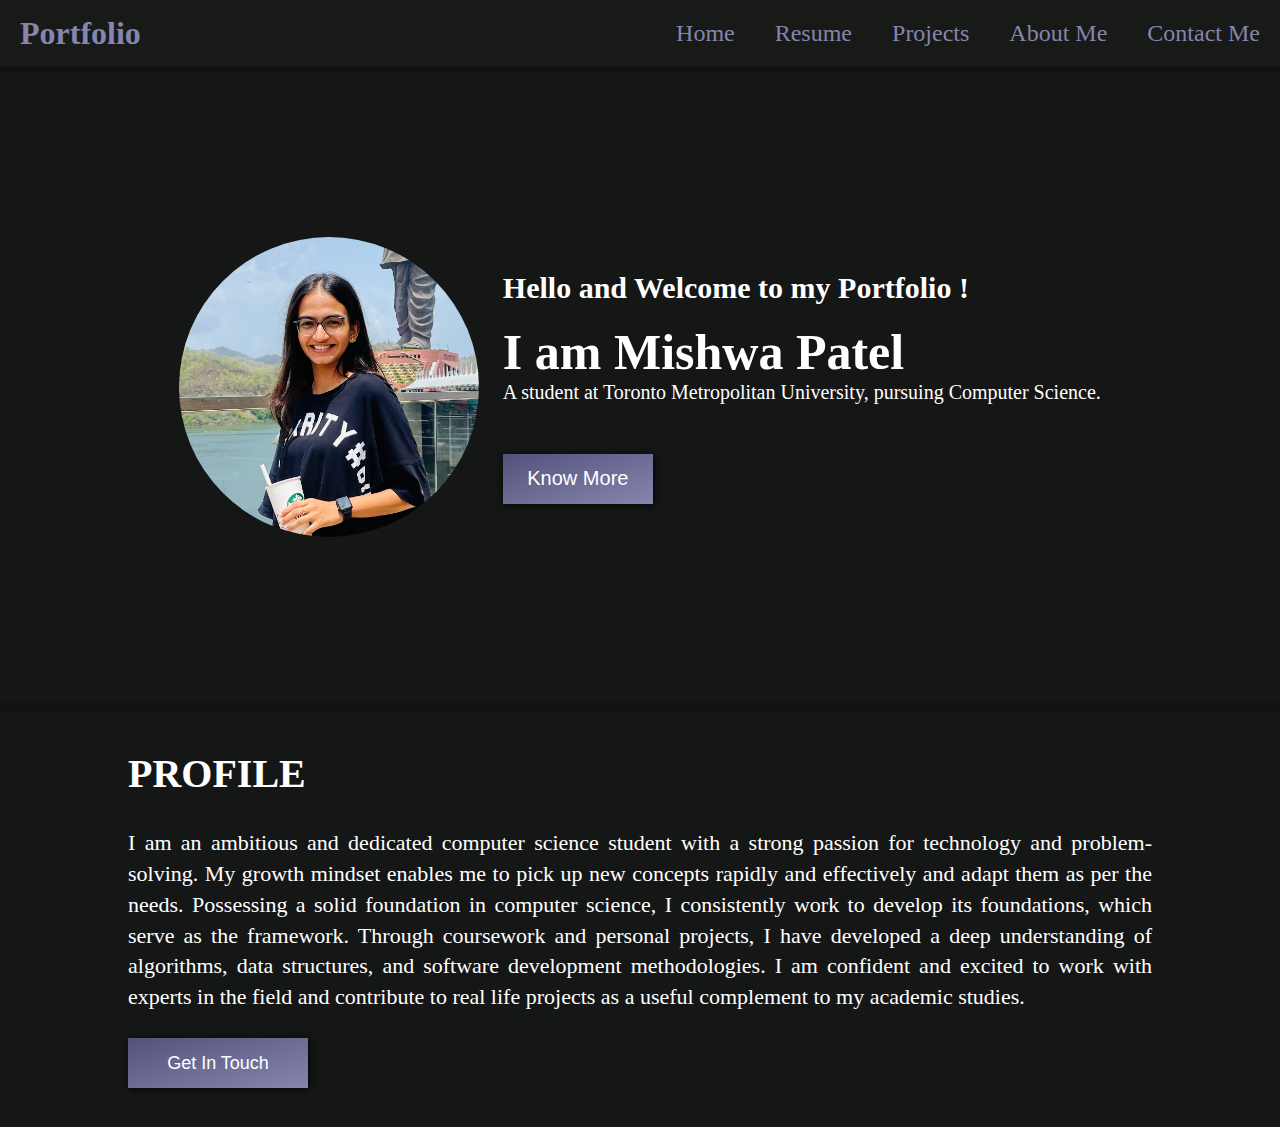
<file: index.html>
<!DOCTYPE html>
<html lang="en">
<head>
    <meta charset="UTF-8">
    <meta http-equiv="X-UA-Compatible" content="IE=edge">
    <meta name="viewport" content="width=device-width, initial-scale=1.0">
    <link rel="stylesheet" href="style.css">
    <title>Mishwa Patel</title>
</head>
<body>
    <div class="nav">
        <div class="title1" style="color:#8585ad;">
            <h1>Portfolio</h1>
        </div>
        <div class="links">
            <ul>
                <a href="index.html"><li style="color:#8585ad ; font-size: x-large;">Home</li></a>
                <a href="resume.html"><li style="color:#8585ad ; font-size: x-large;">Resume</li></a>
                <a href="projects.html"><li style="color:#8585ad ; font-size: x-large;">Projects</li></a>
                <a href="about.html"><li style="color:#8585ad ; font-size: x-large;">About Me</li></a>
                <a href="contact.html"><li style="color:#8585ad ; font-size: x-large;">Contact Me</li></a>
            </ul>
        </div>
    </div>
    <div class="container">
        <div class="prof">
            <img src="mish7.png" alt="">
        </div>
        <div class="detail">
            <h2>Hello and Welcome to my Portfolio !</h2>
            <br>
            <h1>I am Mishwa Patel</h1>
            <p>A student at Toronto Metropolitan University, pursuing Computer Science.</p>
            <div class="btn1">
                <a href="#profiledet"><button>Know More</button></a>
            </div>
        </div>
    </div>
    <div class="profile" id="profiledet">
        <h1>PROFILE</h1>
        <p>I am an ambitious and dedicated computer science student with a strong passion for technology and problem-solving.  My growth mindset enables me to pick up new concepts rapidly and effectively and adapt them as per the needs. Possessing a solid foundation in computer science, I consistently work to develop its foundations, which serve as the framework. Through coursework and personal projects, I have developed a deep understanding of algorithms, data structures, and software development methodologies. I am confident and excited to work with experts in the field and contribute to real life projects as a useful complement to my academic studies.</p>
        <a href="contact.html"><button>Get In Touch</button></a>
    </div>
</body>
</html>
</file>
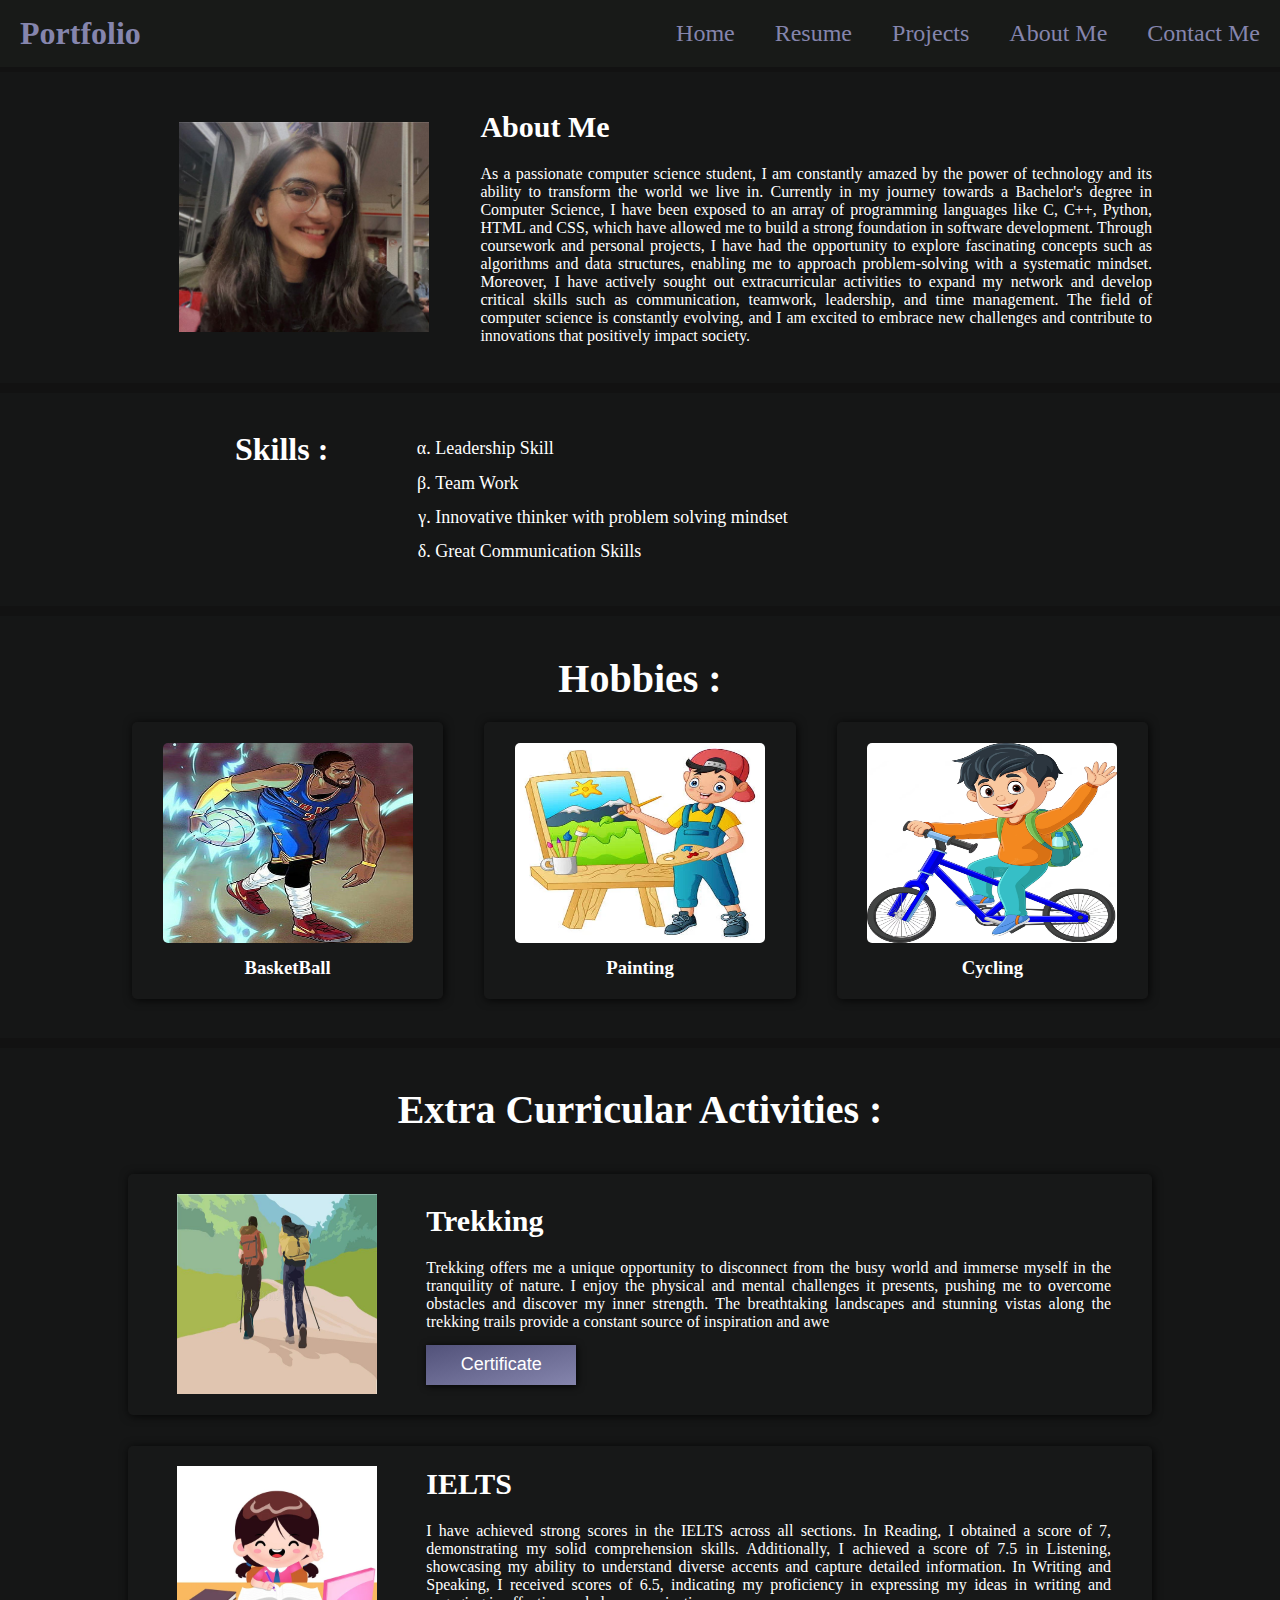
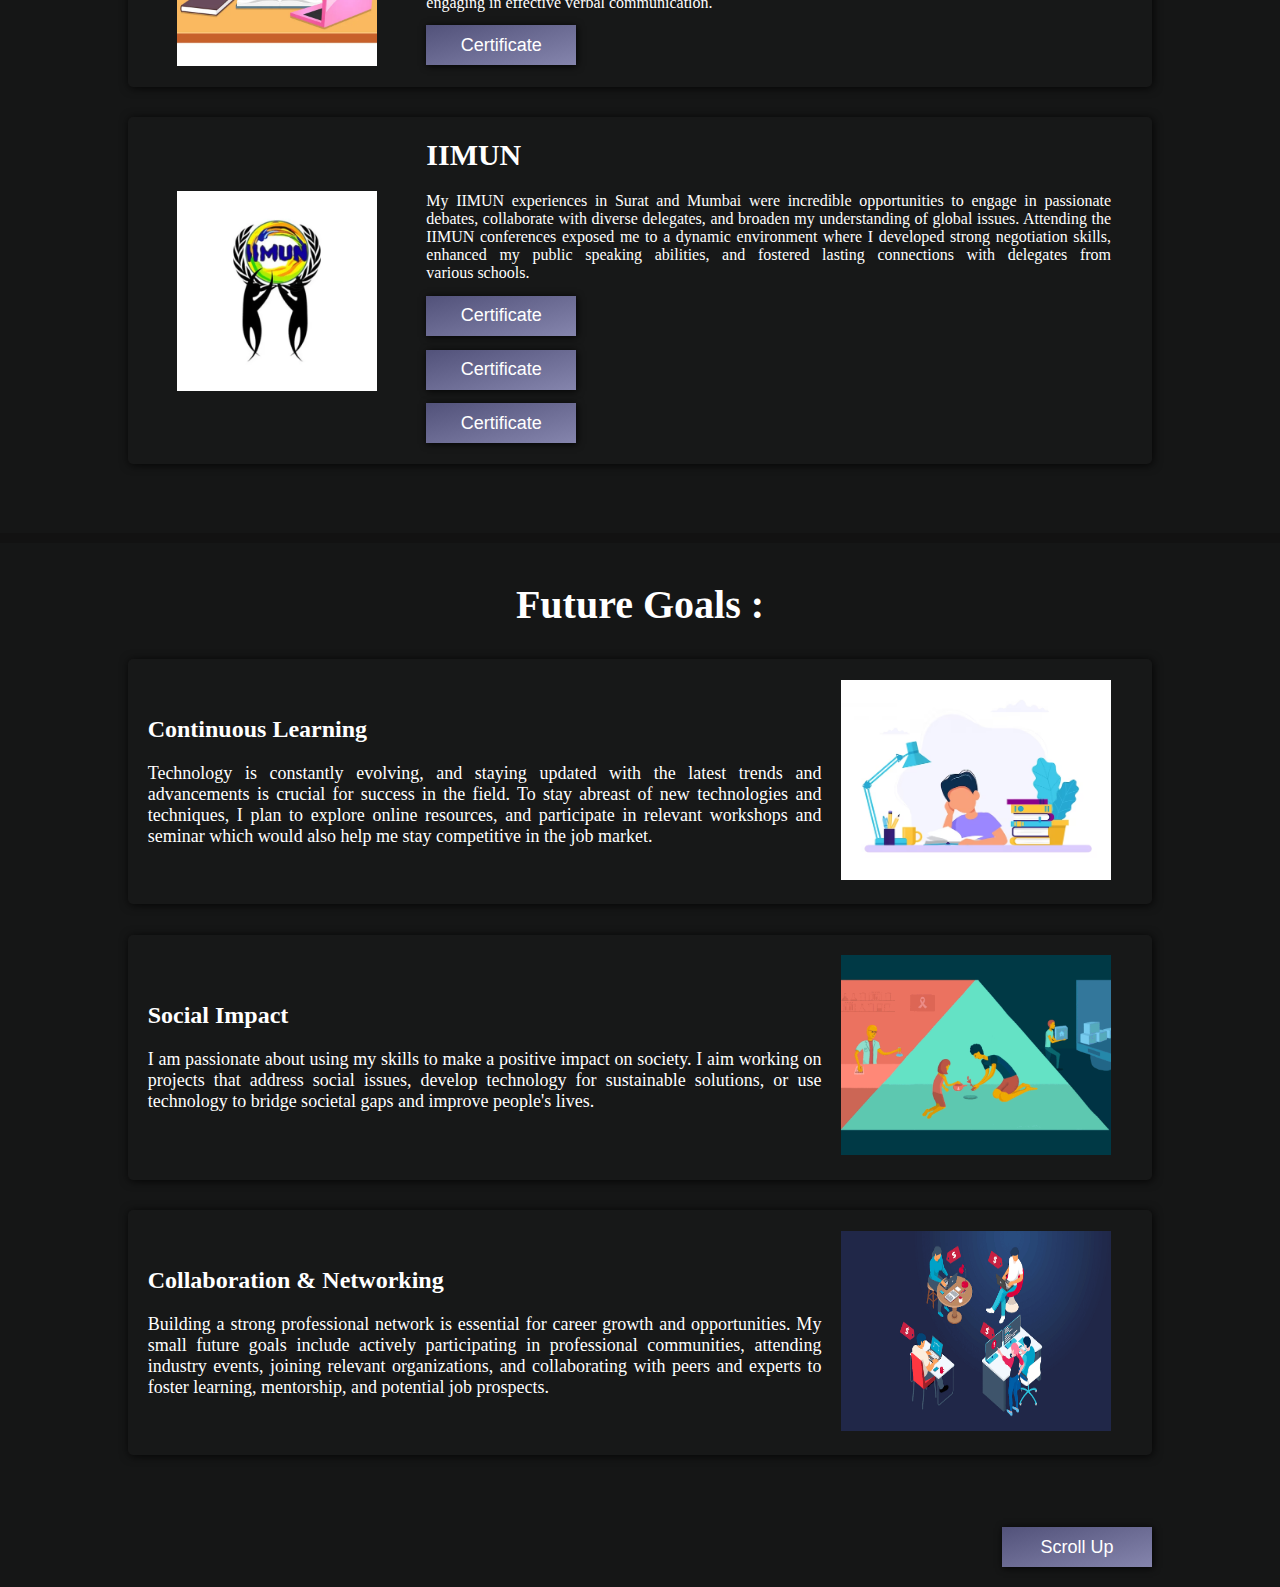
<file: about.html>
<!DOCTYPE html>
<html lang="en">
<head>
    <meta charset="UTF-8">
    <meta http-equiv="X-UA-Compatible" content="IE=edge">
    <meta name="viewport" content="width=device-width, initial-scale=1.0">
    <link rel="stylesheet" href="style.css">
    <title>Mishwa Patel | About Me</title>
</head>
<body>
    <div class="nav" id="about">
        <div class="title1" style="color:#8585ad;">
            <h1>Portfolio</h1>
        </div>
        <div class="links">
            <ul>
                <a href="index.html"><li style="color:#8585ad ; font-size: x-large;">Home</li></a>
                <a href="resume.html"><li style="color:#8585ad ; font-size: x-large;">Resume</li></a>
                <a href="projects.html"><li style="color:#8585ad ; font-size: x-large;">Projects</li></a>
                <a href="about.html"><li style="color:#8585ad ; font-size: x-large;">About Me</li></a>
                <a href="contact.html"><li style="color:#8585ad ; font-size: x-large;">Contact Me</li></a>
            </ul>
        </div>
    </div>
    <div class="cont1" >
        <div class="img3">
            <img src="mish2.jpg" alt="" width="250px" height="210px">
        </div>
        <div class="prof2">
            <h2>About Me</h2>
            <p>As a passionate computer science student, I am constantly amazed by the power of technology and its ability to transform the world we live in. Currently in my journey towards a Bachelor's degree in Computer Science, I have been exposed to an array of programming languages like C, C++, Python, HTML and CSS, which have allowed me to build a strong foundation in software development.   Through coursework and personal projects, I have had the opportunity to explore fascinating concepts such as algorithms and data structures, enabling me to approach problem-solving with a systematic mindset.  Moreover, I have actively sought out extracurricular activities to expand my network and develop critical skills such as communication, teamwork, leadership, and time management. The field of computer science is constantly evolving, and I am excited to embrace new challenges and contribute to innovations that positively impact society.</p>
        </div>
    </div>
    <div class="skills">
        <div class="head3">
            <h1>Skills : </h1>
        </div>
        <div class="skldet">
            <ul>
                <li>Leadership Skill</li>
                <li>Team Work</li>
                <li>Innovative thinker with problem solving mindset</li>
                <li>Great Communication Skills</li>
            </ul>
        </div>
    </div>
    <div class="hobbies">
        <div class="head3">
            <h1>Hobbies : </h1>
        </div>
        <div class="hobdet">
            <div class="hob">
                <img src="basket.jpg" alt="" width="250px" height="200px">
                <h3>BasketBall</h3>
            </div>
            <div class="hob">
                <img src="paint.webp" alt="" width="250px" height="200px">
                <h3>Painting</h3>
            </div>
            <div class="hob">
                <img src="cycling.avif" alt="" width="250px" height="200px">
                <h3>Cycling</h3>
            </div>
        </div>
    </div>
    <div class="extra">
        <div class="head3">
            <h1>Extra Curricular Activities : </h1>
        </div>
        <div class="xtradet">
            <div class="img3">
                <img src="trek.jpg" alt="" width="200px" height="200px">
            </div>
            <div class="con1">
                <h2>Trekking</h2>
                <p>Trekking offers me a unique opportunity to disconnect from the busy world and immerse myself in the tranquility of nature. I enjoy the physical and mental challenges it presents, pushing me to overcome obstacles and discover my inner strength. The breathtaking landscapes and stunning vistas along the trekking trails provide a constant source of inspiration and awe</p>
                <a href="trekking1.pdf"><button>Certificate</button></a>
            </div>
        </div>
        <div class="xtradet">
            <div class="img3">
                <img src="exam.jpg" alt="" width="200px" height="200px">
            </div>
            <div class="con1">
                <h2>IELTS</h2>
                <p>I have achieved strong scores in the IELTS across all sections. In Reading, I obtained a score of 7, demonstrating my solid comprehension skills. Additionally, I achieved a score of 7.5 in Listening, showcasing my ability to understand diverse accents and capture detailed information. In Writing and Speaking, I received scores of 6.5, indicating my proficiency in expressing my ideas in writing and engaging in effective verbal communication.</p>
                <a href="ielts.pdf"><button>Certificate</button></a>
            </div>
        </div>
        <div class="xtradet">
            <div class="img3">
                <img src="IIMUN.webp" alt="" width="200px" height="200px">
            </div>
            <div class="con1">
                <h2>IIMUN</h2>
                <p>My IIMUN experiences in Surat and Mumbai were incredible opportunities to engage in passionate debates, collaborate with diverse delegates, and broaden my understanding of global issues. Attending the IIMUN conferences exposed me to a dynamic environment where I developed strong negotiation skills, enhanced my public speaking abilities, and fostered lasting connections with delegates from various schools.</p>
                <a href="iimun3.pdf"><button>Certificate</button></a>
                <a href="iimun1.pdf"><button>Certificate</button></a>
                <a href="iimun2.pdf"><button>Certificate</button></a>
            </div>
        </div>
    </div>
    <div class="future">
        <div class="head3">
            <h1>Future Goals : </h1>
        </div>
        <div class="ftrdet">
            <div class="con2">
                <h2>Continuous Learning</h2>
                <p>Technology is constantly evolving, and staying updated with the latest trends and advancements is crucial for success in the field. To stay abreast of new technologies and techniques, I plan to explore online resources, and participate in relevant workshops and seminar which would also help me stay competitive in the job market.</p>
            </div>
            <div class="img3">
                <img src="study.avif" alt="" width="270px" height="200px">
            </div>
        </div>
        <div class="ftrdet">
            <div class="con2">
                <h2>Social Impact</h2>
                <p>I am passionate about using my skills to make a positive impact on society. I aim working on projects that address social issues, develop technology for sustainable solutions, or use technology to bridge societal gaps and improve people's lives.</p>
            </div>
            <div class="img3">
                <img src="socialimpact.gif" alt="" width="270px" height="200px">
            </div>
        </div>
        <div class="ftrdet">
            <div class="con2">
                <h2>Collaboration & Networking</h2>
                <p>Building a strong professional network is essential for career growth and opportunities. My small future goals include actively participating in professional communities, attending industry events, joining relevant organizations, and collaborating with peers and experts to foster learning, mentorship, and potential job prospects.</p>
            </div>
            <div class="img3">
                <img src="team.png" alt="" width="270px" height="200px">
            </div>
        </div>
    </div>
    <div class="scrup">
        <a href="#about"><button>Scroll Up</button></a>
    </div>
</body>
</html>
</file>
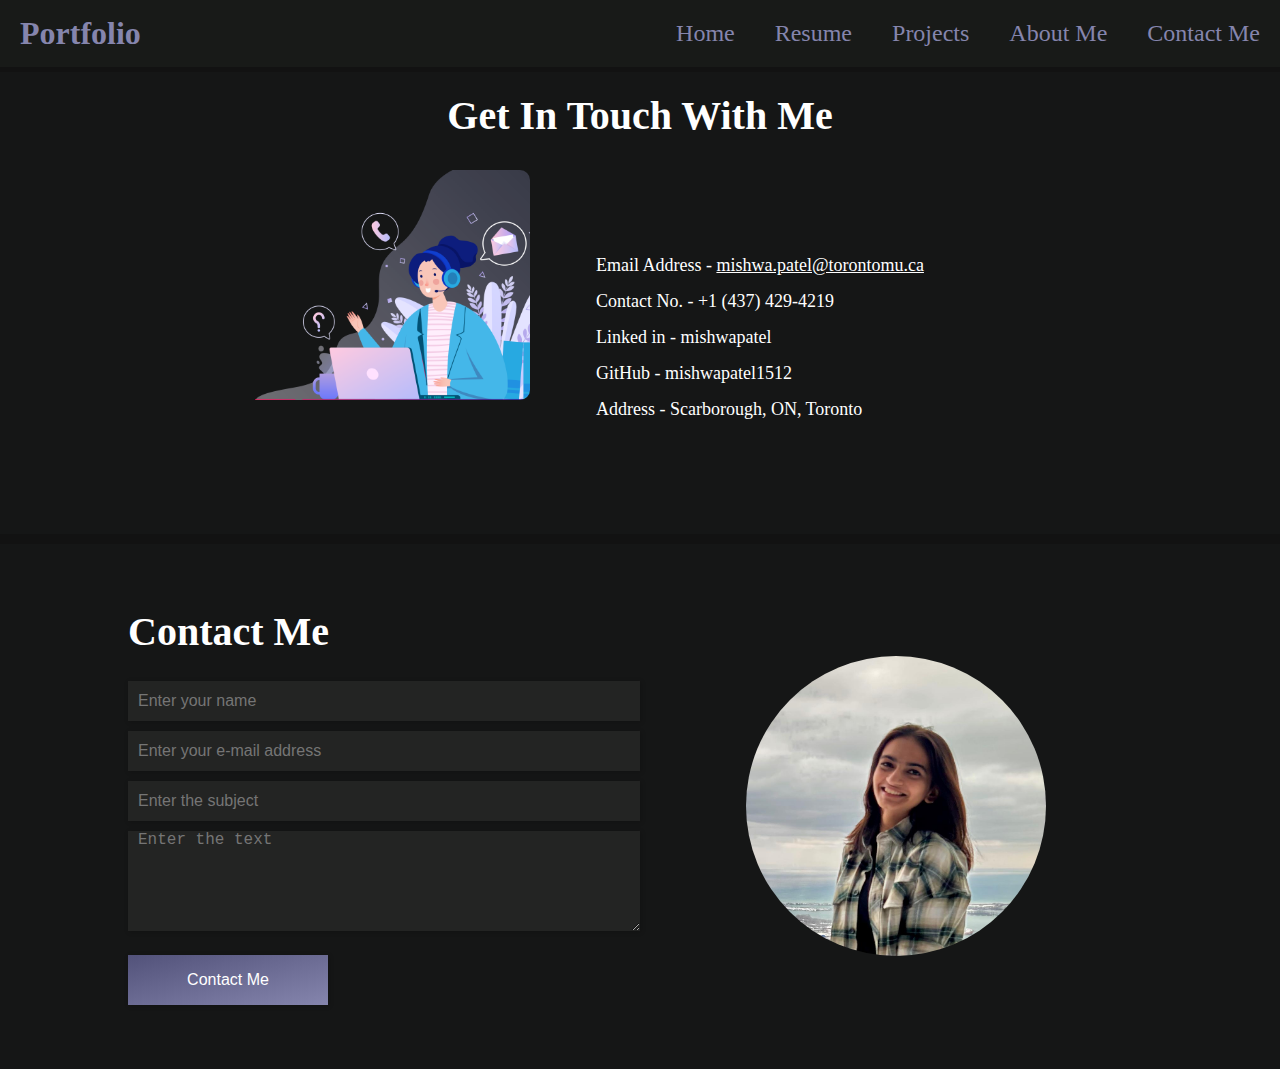
<file: contact.html>
<!DOCTYPE html>
<html lang="en">
<head>
    <meta charset="UTF-8">
    <meta http-equiv="X-UA-Compatible" content="IE=edge">
    <meta name="viewport" content="width=device-width, initial-scale=1.0">
    <link rel="stylesheet" href="style.css">
    <title>Mishwa Patel | Contact Me</title>
</head>
<body>
    <div class="nav">
        <div class="title1" style="color:#8585ad;">
            <h1>Portfolio</h1>
        </div>
        <div class="links">
            <ul>
                <a href="index.html"><li style="color:#8585ad ; font-size: x-large;">Home</li></a>
                <a href="resume.html"><li style="color:#8585ad ; font-size: x-large;">Resume</li></a>
                <a href="projects.html"><li style="color:#8585ad ; font-size: x-large;">Projects</li></a>
                <a href="about.html"><li style="color:#8585ad ; font-size: x-large;">About Me</li></a>
                <a href="contact.html"><li style="color:#8585ad ; font-size: x-large;">Contact Me</li></a>
            </ul>
        </div>
    </div>
    <div class="getintouch">
        <h1>Get In Touch With Me</h1>
        <div class="get">
            <img src="contact.png" alt="" width="300px" height="230px">
            <div class="condet">
                <p>Email Address - <a href="mailto:mishwa.patel@torontomu.ca" target=_blank title = "Takes you to email" style="color: #fff;">mishwa.patel@torontomu.ca</a></p>
                <p>Contact No. - +1 (437) 429-4219</p>
                <p>Linked in - <a href="https://www.linkedin.com/in/mishwapatel/" style="color: #fff; text-decoration: none;">mishwapatel</a></p>
                <p>GitHub - <a href="https://github.com/mishwapatel1512?tab=projects" style="color: #fff; text-decoration: none;">mishwapatel1512</a></p>
                <p>Address - Scarborough, ON, Toronto</p>
            </div> 
        </div>
    </div>
        <div class="maildet">
            <div class="continfo">
                <h1>Contact Me</h1>
                <form name="submit-to-google-sheet">
                <input type="text" name="Name" id="" placeholder="Enter your name">
                <input type="text" name="Email" id="" placeholder="Enter your e-mail address">
                <input type="text" name="Title" id="" placeholder="Enter the subject">
                <textarea name="Body" id="" cols="79" rows="5"placeholder="Enter the text"></textarea>
                <a href="mailto:mishwa.patel@torontomu.ca"><button>Contact Me</button></a>
                </form>
                <span id="msg"></span>
            </div>
            <div class="img2">
                <img src="mish3.jpg" alt="" width="300px" height="300px">
            </div>
        </div>
        <script>
            const scriptURL = 'https://script.google.com/macros/s/AKfycbyLHG3sq_bkxZjBeBPFFrPl0N3M_kmYh6x0dTbQJIIyvYg5EzB-eyE7JyY8oVw9UUxQ/exec'
            const form = document.forms['submit-to-google-sheet']
            const msg = document.getElementById("msg")
          
            form.addEventListener('submit', e => {
              e.preventDefault()
              fetch(scriptURL, { method: 'POST', body: new FormData(form)})
                .then(response => {
                    msg.innerHTML = "Message sent and stored sucessfully!"
                    setTimeout(function(){
                        msg.innerHTML = ""
                    },5000)
                    form.reset()
                })
                .catch(error => console.error('Error!', error.message))
            })
          </script>
    <!-- </div> -->
    <!-- <img src="cv7.png" alt="" width="500px" height="300px"> -->
</body>
</html>
</file>
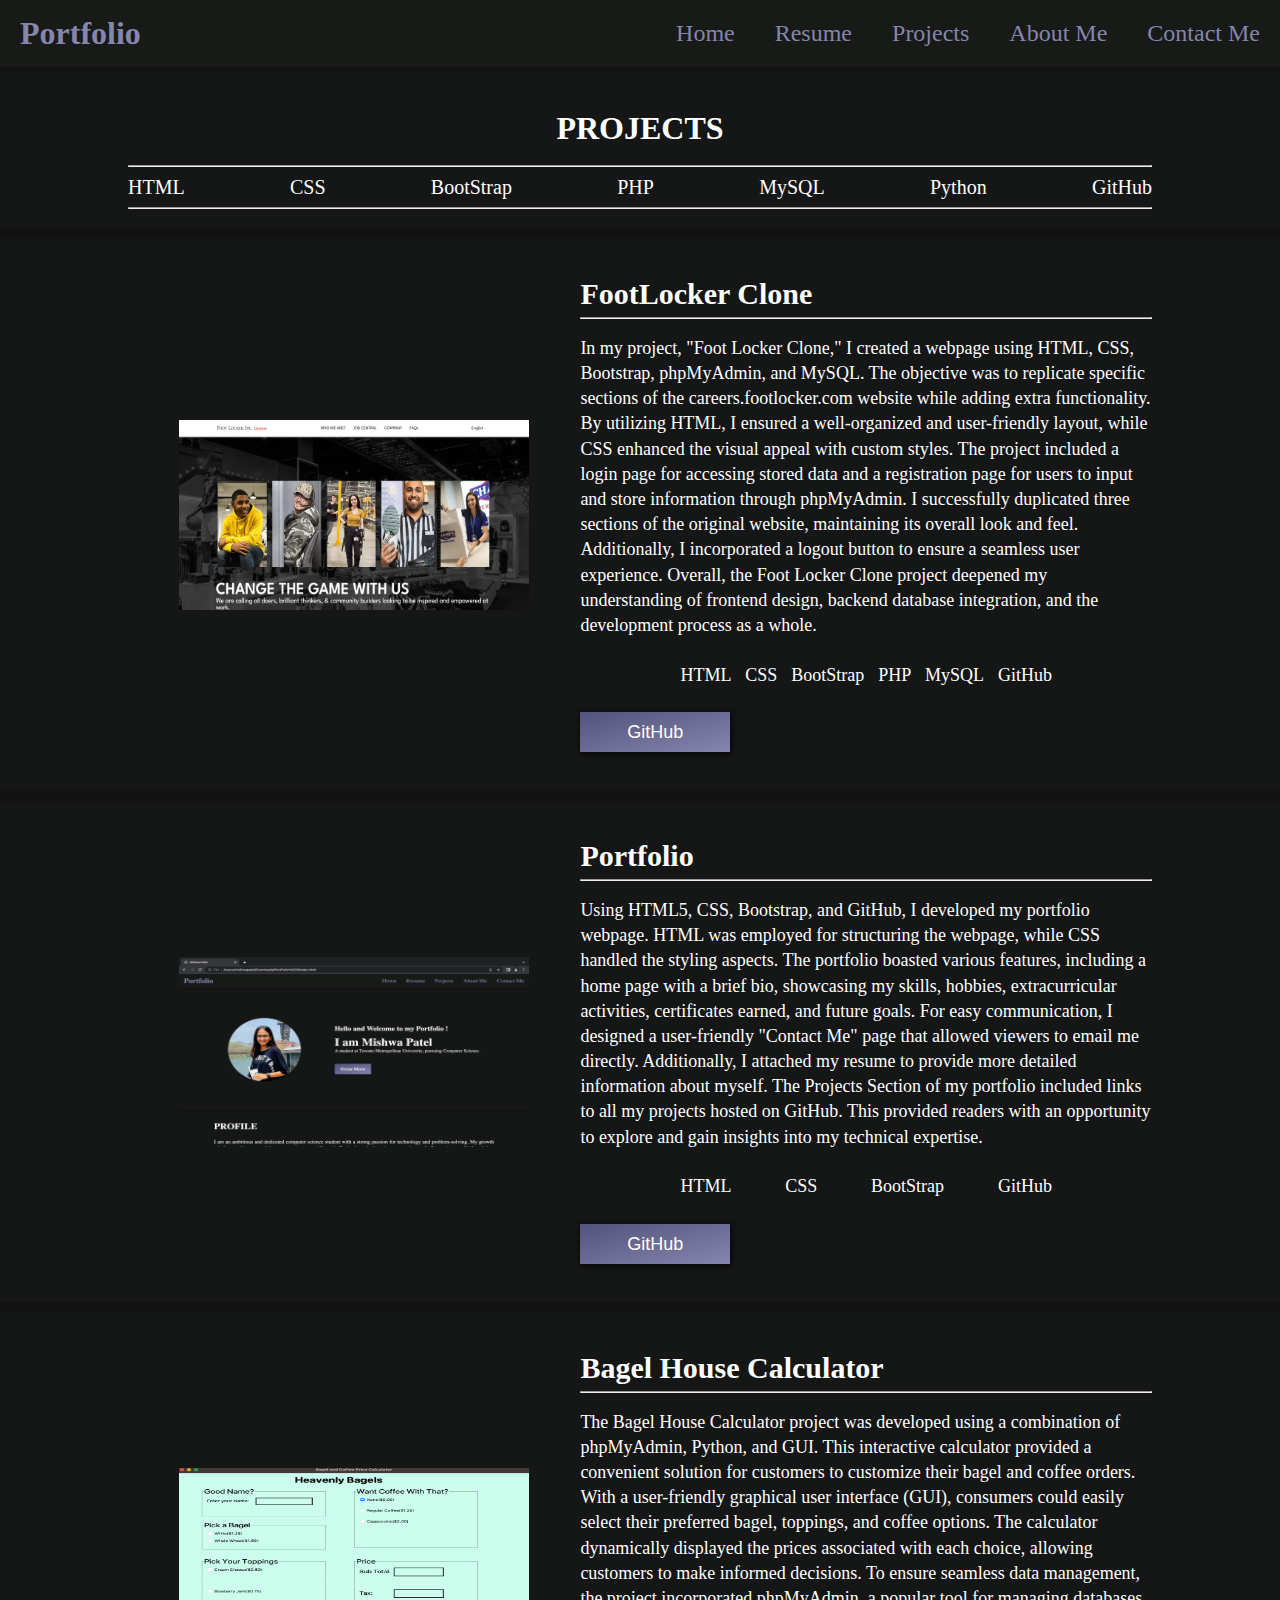
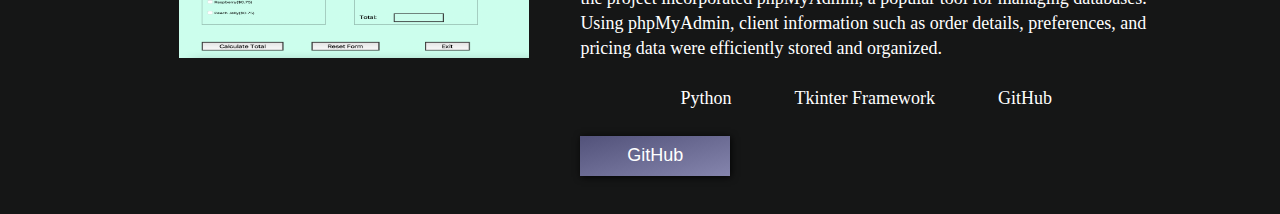
<file: projects.html>
<!DOCTYPE html>
<html lang="en">
<head>
    <meta charset="UTF-8">
    <meta http-equiv="X-UA-Compatible" content="IE=edge">
    <meta name="viewport" content="width=device-width, initial-scale=1.0">
    <link rel="stylesheet" href="style.css">
    <title>Mishwa Patel | Projects</title>
</head>
<body>
    <div class="nav">
        <div class="title1" style="color:#8585ad;">
            <h1>Portfolio</h1>
        </div>
        <div class="links">
            <ul>
                <a href="index.html"><li style="color:#8585ad ; font-size: x-large;">Home</li></a>
                <a href="resume.html"><li style="color:#8585ad ; font-size: x-large;">Resume</li></a>
                <a href="projects.html"><li style="color:#8585ad ; font-size: x-large;">Projects</li></a>
                <a href="about.html"><li style="color:#8585ad ; font-size: x-large;">About Me</li></a>
                <a href="contact.html"><li style="color:#8585ad ; font-size: x-large;">Contact Me</li></a>
            </ul>
        </div>
    </div>
    <div class="head4">
        <h1>PROJECTS</h1><br>
        <hr>
    </div>
    <div class="lang">
        <ul>
            <li>HTML</li>
            <li>CSS</li>
            <li>BootStrap</li>
            <li>PHP</li>
            <li>MySQL</li>
            <li>Python</li>
            <li>GitHub</li>
        </ul>
        <hr style="margin:0 10%; width: 80%;background-color: rgb(21, 22, 22);">
    </div>

    <!-- <hr> -->
    <div class="proj">
        <div class="img4">
            <img src="flss.png" alt="" width="350px" height="190px">
        </div>
        <div class="desc">
            <h1>FootLocker Clone</h1>
            <hr>
            <p>
                In my project, "Foot Locker Clone," I created a webpage using HTML, CSS, Bootstrap, phpMyAdmin, and MySQL. The objective was to replicate specific sections of the careers.footlocker.com website while adding extra functionality. By utilizing HTML, I ensured a well-organized and user-friendly layout, while CSS enhanced the visual appeal with custom styles. The project included a login page for accessing stored data and a registration page for users to input and store information through phpMyAdmin. I successfully duplicated three sections of the original website, maintaining its overall look and feel. Additionally, I incorporated a logout button to ensure a seamless user experience. Overall, the Foot Locker Clone project deepened my understanding of frontend design, backend database integration, and the development process as a whole.
            </p>
            <div class="conte">
                <ul>
                    <li>HTML</li>
                    <li>CSS</li>
                    <li>BootStrap</li>
                    <li>PHP</li>
                    <li>MySQL</li>
                    <li>GitHub</li>
                </ul>
            </div>
            <div class="btns1">
                <a href="https://github.com/mishwapatel1512/footLocker"><button>GitHub</button></a>
            </div>
        </div>
    </div>

    <div class="proj">
        <div class="img4">
            <img src="portfoliopic.png" alt="" width="350px" height="190px">
        </div>
        <div class="desc">
            <h1>Portfolio</h1>
            <hr>
            <p>
                Using HTML5, CSS, Bootstrap, and GitHub, I developed my portfolio webpage. HTML was employed for structuring the webpage, while CSS handled the styling aspects. The portfolio boasted various features, including a home page with a brief bio, showcasing my skills, hobbies, extracurricular activities, certificates earned, and future goals. For easy communication, I designed a user-friendly "Contact Me" page that allowed viewers to email me directly. Additionally, I attached my resume to provide more detailed information about myself. The Projects Section of my portfolio included links to all my projects hosted on GitHub. This provided readers with an opportunity to explore and gain insights into my technical expertise.    
            </p>
            <div class="conte">
                <ul>
                    <li>HTML</li>
                    <li>CSS</li>
                    <li>BootStrap</li>
                    <li>GitHub</li>
                </ul>
            </div>
            <div class="btns1">
                <a href="https://github.com/mishwapatel1512/Mishwa_Portfolio"><button>GitHub</button></a>
            </div>
        </div>
    </div>

    <div class="proj">
        <div class="img4">
            <img src="BHss.png" alt="" width="350px" height="190px">
        </div>
        <div class="desc">
            <h1>Bagel House Calculator</h1>
            <hr>
            <p>
                The Bagel House Calculator project was developed using a combination of phpMyAdmin, Python, and GUI. This interactive calculator provided a convenient solution for customers to customize their bagel and coffee orders. With a user-friendly graphical user interface (GUI), consumers could easily select their preferred bagel, toppings, and coffee options. The calculator dynamically displayed the prices associated with each choice, allowing customers to make informed decisions. To ensure seamless data management, the project incorporated phpMyAdmin, a popular tool for managing databases. Using phpMyAdmin, client information such as order details, preferences, and pricing data were efficiently stored and organized.            </p>
            <div class="conte">
                <ul>
                    <li>Python</li>
                    <li>Tkinter Framework</li>
                    <!-- <li>BootStrap</li> -->
                    <li>GitHub</li>
                </ul>
            </div>
            <div class="btns1">
                <a href="https://github.com/mishwapatel1512/Bagel_Project"><button>GitHub</button></a>
            </div>
        </div>
    </div>
</body>
</html>
</file>
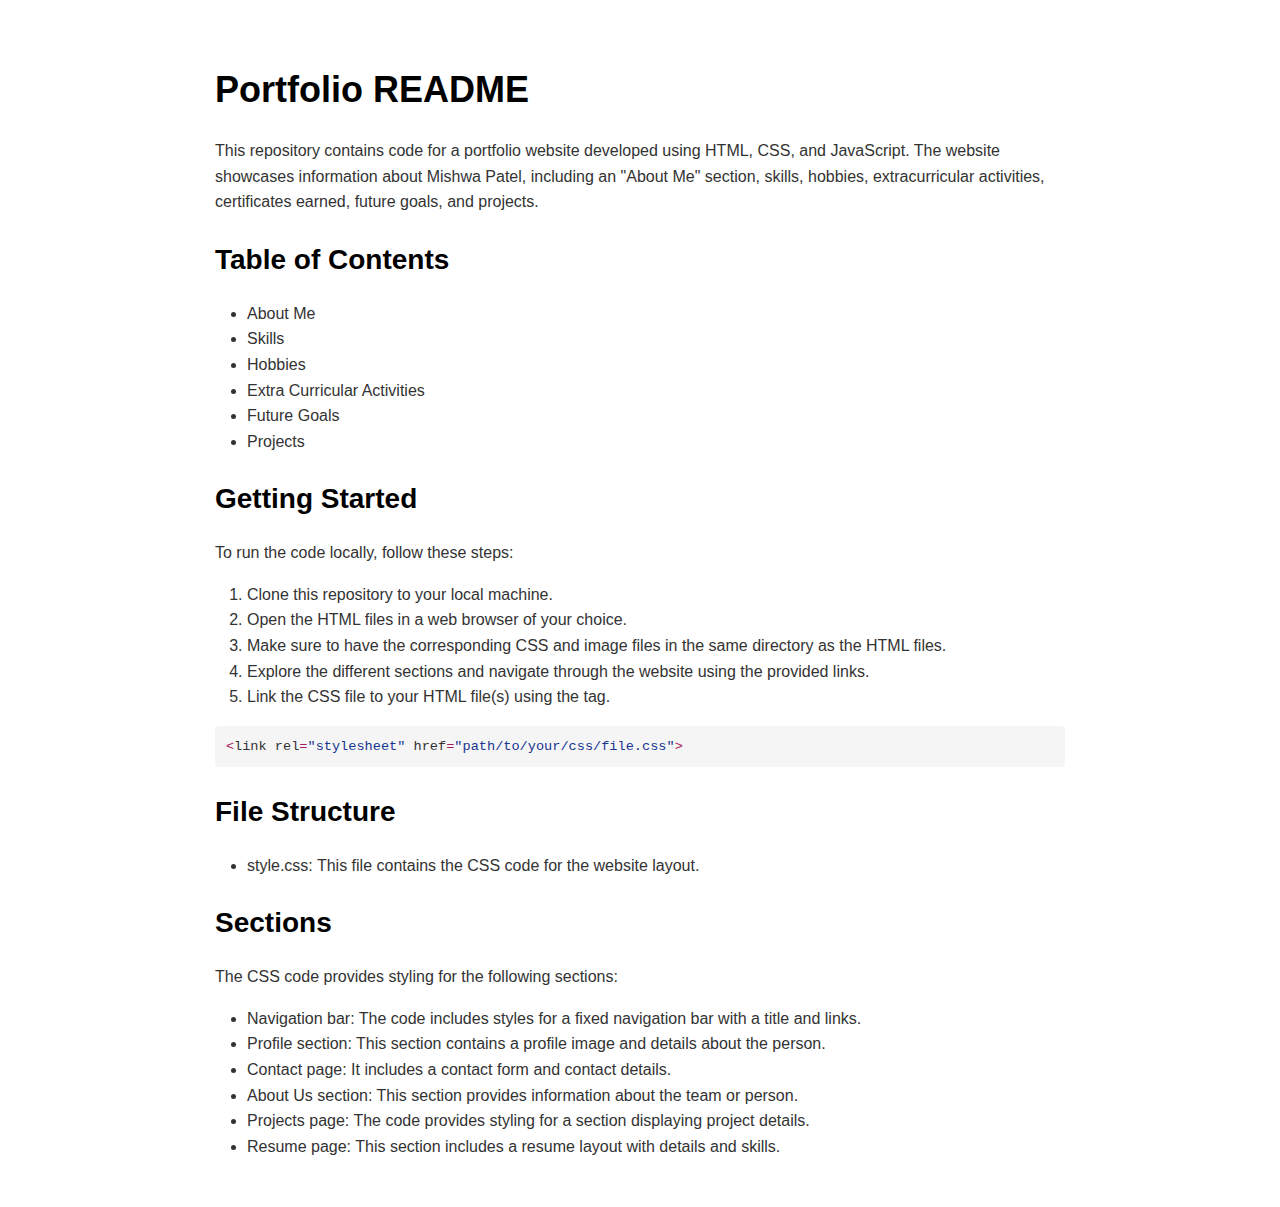
<file: README.html>
<!DOCTYPE html><html><head>
      <title>README</title>
      <meta charset="utf-8">
      <meta name="viewport" content="width=device-width, initial-scale=1.0">
      
      <link rel="stylesheet" href="file:////Users/mishwapatel/.vscode/extensions/shd101wyy.markdown-preview-enhanced-0.6.8/node_modules/@shd101wyy/mume/dependencies/katex/katex.min.css">
      
      
      
      
      
      
      
      
      
      <style>
      /**
 * prism.js Github theme based on GitHub's theme.
 * @author Sam Clarke
 */
code[class*="language-"],
pre[class*="language-"] {
  color: #333;
  background: none;
  font-family: Consolas, "Liberation Mono", Menlo, Courier, monospace;
  text-align: left;
  white-space: pre;
  word-spacing: normal;
  word-break: normal;
  word-wrap: normal;
  line-height: 1.4;

  -moz-tab-size: 8;
  -o-tab-size: 8;
  tab-size: 8;

  -webkit-hyphens: none;
  -moz-hyphens: none;
  -ms-hyphens: none;
  hyphens: none;
}

/* Code blocks */
pre[class*="language-"] {
  padding: .8em;
  overflow: auto;
  /* border: 1px solid #ddd; */
  border-radius: 3px;
  /* background: #fff; */
  background: #f5f5f5;
}

/* Inline code */
:not(pre) > code[class*="language-"] {
  padding: .1em;
  border-radius: .3em;
  white-space: normal;
  background: #f5f5f5;
}

.token.comment,
.token.blockquote {
  color: #969896;
}

.token.cdata {
  color: #183691;
}

.token.doctype,
.token.punctuation,
.token.variable,
.token.macro.property {
  color: #333;
}

.token.operator,
.token.important,
.token.keyword,
.token.rule,
.token.builtin {
  color: #a71d5d;
}

.token.string,
.token.url,
.token.regex,
.token.attr-value {
  color: #183691;
}

.token.property,
.token.number,
.token.boolean,
.token.entity,
.token.atrule,
.token.constant,
.token.symbol,
.token.command,
.token.code {
  color: #0086b3;
}

.token.tag,
.token.selector,
.token.prolog {
  color: #63a35c;
}

.token.function,
.token.namespace,
.token.pseudo-element,
.token.class,
.token.class-name,
.token.pseudo-class,
.token.id,
.token.url-reference .token.variable,
.token.attr-name {
  color: #795da3;
}

.token.entity {
  cursor: help;
}

.token.title,
.token.title .token.punctuation {
  font-weight: bold;
  color: #1d3e81;
}

.token.list {
  color: #ed6a43;
}

.token.inserted {
  background-color: #eaffea;
  color: #55a532;
}

.token.deleted {
  background-color: #ffecec;
  color: #bd2c00;
}

.token.bold {
  font-weight: bold;
}

.token.italic {
  font-style: italic;
}


/* JSON */
.language-json .token.property {
  color: #183691;
}

.language-markup .token.tag .token.punctuation {
  color: #333;
}

/* CSS */
code.language-css,
.language-css .token.function {
  color: #0086b3;
}

/* YAML */
.language-yaml .token.atrule {
  color: #63a35c;
}

code.language-yaml {
  color: #183691;
}

/* Ruby */
.language-ruby .token.function {
  color: #333;
}

/* Markdown */
.language-markdown .token.url {
  color: #795da3;
}

/* Makefile */
.language-makefile .token.symbol {
  color: #795da3;
}

.language-makefile .token.variable {
  color: #183691;
}

.language-makefile .token.builtin {
  color: #0086b3;
}

/* Bash */
.language-bash .token.keyword {
  color: #0086b3;
}

/* highlight */
pre[data-line] {
  position: relative;
  padding: 1em 0 1em 3em;
}
pre[data-line] .line-highlight-wrapper {
  position: absolute;
  top: 0;
  left: 0;
  background-color: transparent;
  display: block;
  width: 100%;
}

pre[data-line] .line-highlight {
  position: absolute;
  left: 0;
  right: 0;
  padding: inherit 0;
  margin-top: 1em;
  background: hsla(24, 20%, 50%,.08);
  background: linear-gradient(to right, hsla(24, 20%, 50%,.1) 70%, hsla(24, 20%, 50%,0));
  pointer-events: none;
  line-height: inherit;
  white-space: pre;
}

pre[data-line] .line-highlight:before, 
pre[data-line] .line-highlight[data-end]:after {
  content: attr(data-start);
  position: absolute;
  top: .4em;
  left: .6em;
  min-width: 1em;
  padding: 0 .5em;
  background-color: hsla(24, 20%, 50%,.4);
  color: hsl(24, 20%, 95%);
  font: bold 65%/1.5 sans-serif;
  text-align: center;
  vertical-align: .3em;
  border-radius: 999px;
  text-shadow: none;
  box-shadow: 0 1px white;
}

pre[data-line] .line-highlight[data-end]:after {
  content: attr(data-end);
  top: auto;
  bottom: .4em;
}html body{font-family:"Helvetica Neue",Helvetica,"Segoe UI",Arial,freesans,sans-serif;font-size:16px;line-height:1.6;color:#333;background-color:#fff;overflow:initial;box-sizing:border-box;word-wrap:break-word}html body>:first-child{margin-top:0}html body h1,html body h2,html body h3,html body h4,html body h5,html body h6{line-height:1.2;margin-top:1em;margin-bottom:16px;color:#000}html body h1{font-size:2.25em;font-weight:300;padding-bottom:.3em}html body h2{font-size:1.75em;font-weight:400;padding-bottom:.3em}html body h3{font-size:1.5em;font-weight:500}html body h4{font-size:1.25em;font-weight:600}html body h5{font-size:1.1em;font-weight:600}html body h6{font-size:1em;font-weight:600}html body h1,html body h2,html body h3,html body h4,html body h5{font-weight:600}html body h5{font-size:1em}html body h6{color:#5c5c5c}html body strong{color:#000}html body del{color:#5c5c5c}html body a:not([href]){color:inherit;text-decoration:none}html body a{color:#08c;text-decoration:none}html body a:hover{color:#00a3f5;text-decoration:none}html body img{max-width:100%}html body>p{margin-top:0;margin-bottom:16px;word-wrap:break-word}html body>ul,html body>ol{margin-bottom:16px}html body ul,html body ol{padding-left:2em}html body ul.no-list,html body ol.no-list{padding:0;list-style-type:none}html body ul ul,html body ul ol,html body ol ol,html body ol ul{margin-top:0;margin-bottom:0}html body li{margin-bottom:0}html body li.task-list-item{list-style:none}html body li>p{margin-top:0;margin-bottom:0}html body .task-list-item-checkbox{margin:0 .2em .25em -1.8em;vertical-align:middle}html body .task-list-item-checkbox:hover{cursor:pointer}html body blockquote{margin:16px 0;font-size:inherit;padding:0 15px;color:#5c5c5c;background-color:#f0f0f0;border-left:4px solid #d6d6d6}html body blockquote>:first-child{margin-top:0}html body blockquote>:last-child{margin-bottom:0}html body hr{height:4px;margin:32px 0;background-color:#d6d6d6;border:0 none}html body table{margin:10px 0 15px 0;border-collapse:collapse;border-spacing:0;display:block;width:100%;overflow:auto;word-break:normal;word-break:keep-all}html body table th{font-weight:bold;color:#000}html body table td,html body table th{border:1px solid #d6d6d6;padding:6px 13px}html body dl{padding:0}html body dl dt{padding:0;margin-top:16px;font-size:1em;font-style:italic;font-weight:bold}html body dl dd{padding:0 16px;margin-bottom:16px}html body code{font-family:Menlo,Monaco,Consolas,'Courier New',monospace;font-size:.85em !important;color:#000;background-color:#f0f0f0;border-radius:3px;padding:.2em 0}html body code::before,html body code::after{letter-spacing:-0.2em;content:"\00a0"}html body pre>code{padding:0;margin:0;font-size:.85em !important;word-break:normal;white-space:pre;background:transparent;border:0}html body .highlight{margin-bottom:16px}html body .highlight pre,html body pre{padding:1em;overflow:auto;font-size:.85em !important;line-height:1.45;border:#d6d6d6;border-radius:3px}html body .highlight pre{margin-bottom:0;word-break:normal}html body pre code,html body pre tt{display:inline;max-width:initial;padding:0;margin:0;overflow:initial;line-height:inherit;word-wrap:normal;background-color:transparent;border:0}html body pre code:before,html body pre tt:before,html body pre code:after,html body pre tt:after{content:normal}html body p,html body blockquote,html body ul,html body ol,html body dl,html body pre{margin-top:0;margin-bottom:16px}html body kbd{color:#000;border:1px solid #d6d6d6;border-bottom:2px solid #c7c7c7;padding:2px 4px;background-color:#f0f0f0;border-radius:3px}@media print{html body{background-color:#fff}html body h1,html body h2,html body h3,html body h4,html body h5,html body h6{color:#000;page-break-after:avoid}html body blockquote{color:#5c5c5c}html body pre{page-break-inside:avoid}html body table{display:table}html body img{display:block;max-width:100%;max-height:100%}html body pre,html body code{word-wrap:break-word;white-space:pre}}.markdown-preview{width:100%;height:100%;box-sizing:border-box}.markdown-preview .pagebreak,.markdown-preview .newpage{page-break-before:always}.markdown-preview pre.line-numbers{position:relative;padding-left:3.8em;counter-reset:linenumber}.markdown-preview pre.line-numbers>code{position:relative}.markdown-preview pre.line-numbers .line-numbers-rows{position:absolute;pointer-events:none;top:1em;font-size:100%;left:0;width:3em;letter-spacing:-1px;border-right:1px solid #999;-webkit-user-select:none;-moz-user-select:none;-ms-user-select:none;user-select:none}.markdown-preview pre.line-numbers .line-numbers-rows>span{pointer-events:none;display:block;counter-increment:linenumber}.markdown-preview pre.line-numbers .line-numbers-rows>span:before{content:counter(linenumber);color:#999;display:block;padding-right:.8em;text-align:right}.markdown-preview .mathjax-exps .MathJax_Display{text-align:center !important}.markdown-preview:not([for="preview"]) .code-chunk .btn-group{display:none}.markdown-preview:not([for="preview"]) .code-chunk .status{display:none}.markdown-preview:not([for="preview"]) .code-chunk .output-div{margin-bottom:16px}.markdown-preview .md-toc{padding:0}.markdown-preview .md-toc .md-toc-link-wrapper .md-toc-link{display:inline;padding:.25rem 0}.markdown-preview .md-toc .md-toc-link-wrapper .md-toc-link p,.markdown-preview .md-toc .md-toc-link-wrapper .md-toc-link div{display:inline}.markdown-preview .md-toc .md-toc-link-wrapper.highlighted .md-toc-link{font-weight:800}.scrollbar-style::-webkit-scrollbar{width:8px}.scrollbar-style::-webkit-scrollbar-track{border-radius:10px;background-color:transparent}.scrollbar-style::-webkit-scrollbar-thumb{border-radius:5px;background-color:rgba(150,150,150,0.66);border:4px solid rgba(150,150,150,0.66);background-clip:content-box}html body[for="html-export"]:not([data-presentation-mode]){position:relative;width:100%;height:100%;top:0;left:0;margin:0;padding:0;overflow:auto}html body[for="html-export"]:not([data-presentation-mode]) .markdown-preview{position:relative;top:0}@media screen and (min-width:914px){html body[for="html-export"]:not([data-presentation-mode]) .markdown-preview{padding:2em calc(50% - 457px + 2em)}}@media screen and (max-width:914px){html body[for="html-export"]:not([data-presentation-mode]) .markdown-preview{padding:2em}}@media screen and (max-width:450px){html body[for="html-export"]:not([data-presentation-mode]) .markdown-preview{font-size:14px !important;padding:1em}}@media print{html body[for="html-export"]:not([data-presentation-mode]) #sidebar-toc-btn{display:none}}html body[for="html-export"]:not([data-presentation-mode]) #sidebar-toc-btn{position:fixed;bottom:8px;left:8px;font-size:28px;cursor:pointer;color:inherit;z-index:99;width:32px;text-align:center;opacity:.4}html body[for="html-export"]:not([data-presentation-mode])[html-show-sidebar-toc] #sidebar-toc-btn{opacity:1}html body[for="html-export"]:not([data-presentation-mode])[html-show-sidebar-toc] .md-sidebar-toc{position:fixed;top:0;left:0;width:300px;height:100%;padding:32px 0 48px 0;font-size:14px;box-shadow:0 0 4px rgba(150,150,150,0.33);box-sizing:border-box;overflow:auto;background-color:inherit}html body[for="html-export"]:not([data-presentation-mode])[html-show-sidebar-toc] .md-sidebar-toc::-webkit-scrollbar{width:8px}html body[for="html-export"]:not([data-presentation-mode])[html-show-sidebar-toc] .md-sidebar-toc::-webkit-scrollbar-track{border-radius:10px;background-color:transparent}html body[for="html-export"]:not([data-presentation-mode])[html-show-sidebar-toc] .md-sidebar-toc::-webkit-scrollbar-thumb{border-radius:5px;background-color:rgba(150,150,150,0.66);border:4px solid rgba(150,150,150,0.66);background-clip:content-box}html body[for="html-export"]:not([data-presentation-mode])[html-show-sidebar-toc] .md-sidebar-toc a{text-decoration:none}html body[for="html-export"]:not([data-presentation-mode])[html-show-sidebar-toc] .md-sidebar-toc .md-toc{padding:0 16px}html body[for="html-export"]:not([data-presentation-mode])[html-show-sidebar-toc] .md-sidebar-toc .md-toc .md-toc-link-wrapper .md-toc-link{display:inline;padding:.25rem 0}html body[for="html-export"]:not([data-presentation-mode])[html-show-sidebar-toc] .md-sidebar-toc .md-toc .md-toc-link-wrapper .md-toc-link p,html body[for="html-export"]:not([data-presentation-mode])[html-show-sidebar-toc] .md-sidebar-toc .md-toc .md-toc-link-wrapper .md-toc-link div{display:inline}html body[for="html-export"]:not([data-presentation-mode])[html-show-sidebar-toc] .md-sidebar-toc .md-toc .md-toc-link-wrapper.highlighted .md-toc-link{font-weight:800}html body[for="html-export"]:not([data-presentation-mode])[html-show-sidebar-toc] .markdown-preview{left:300px;width:calc(100% -  300px);padding:2em calc(50% - 457px -  300px/2);margin:0;box-sizing:border-box}@media screen and (max-width:1274px){html body[for="html-export"]:not([data-presentation-mode])[html-show-sidebar-toc] .markdown-preview{padding:2em}}@media screen and (max-width:450px){html body[for="html-export"]:not([data-presentation-mode])[html-show-sidebar-toc] .markdown-preview{width:100%}}html body[for="html-export"]:not([data-presentation-mode]):not([html-show-sidebar-toc]) .markdown-preview{left:50%;transform:translateX(-50%)}html body[for="html-export"]:not([data-presentation-mode]):not([html-show-sidebar-toc]) .md-sidebar-toc{display:none}
/* Please visit the URL below for more information: */
/*   https://shd101wyy.github.io/markdown-preview-enhanced/#/customize-css */

      </style>
    </head>
    <body for="html-export">
      <div class="mume markdown-preview  ">
      <h1 class="mume-header" id="portfolio-readme">Portfolio README</h1>

<p>This repository contains code for a portfolio website developed using HTML, CSS, and JavaScript. The website showcases information about Mishwa Patel, including an &quot;About Me&quot; section, skills, hobbies, extracurricular activities, certificates earned, future goals, and projects.</p>
<h2 class="mume-header" id="table-of-contents">Table of Contents</h2>

<ul>
<li>About Me</li>
<li>Skills</li>
<li>Hobbies</li>
<li>Extra Curricular Activities</li>
<li>Future Goals</li>
<li>Projects</li>
</ul>
<h2 class="mume-header" id="getting-started">Getting Started</h2>

<p>To run the code locally, follow these steps:</p>
<ol>
<li>Clone this repository to your local machine.</li>
<li>Open the HTML files in a web browser of your choice.</li>
<li>Make sure to have the corresponding CSS and image files in the same directory as the HTML files.</li>
<li>Explore the different sections and navigate through the website using the provided links.</li>
<li>Link the CSS file to your HTML file(s) using the <link> tag.</li>
</ol>
<pre data-role="codeBlock" data-info="python" class="language-python"><span class="token operator">&lt;</span>link rel<span class="token operator">=</span><span class="token string">&quot;stylesheet&quot;</span> href<span class="token operator">=</span><span class="token string">&quot;path/to/your/css/file.css&quot;</span><span class="token operator">&gt;</span>
</pre><h2 class="mume-header" id="file-structure">File Structure</h2>

<ul>
<li>style.css: This file contains the CSS code for the website layout.</li>
</ul>
<h2 class="mume-header" id="sections">Sections</h2>

<p>The CSS code provides styling for the following sections:</p>
<ul>
<li>Navigation bar: The code includes styles for a fixed navigation bar with a title and links.</li>
<li>Profile section: This section contains a profile image and details about the person.</li>
<li>Contact page: It includes a contact form and contact details.</li>
<li>About Us section: This section provides information about the team or person.</li>
<li>Projects page: The code provides styling for a section displaying project details.</li>
<li>Resume page: This section includes a resume layout with details and skills.</li>
</ul>

      </div>
      
      
    
    
    
    
    
    
    
    
  
    </body></html>
</file>
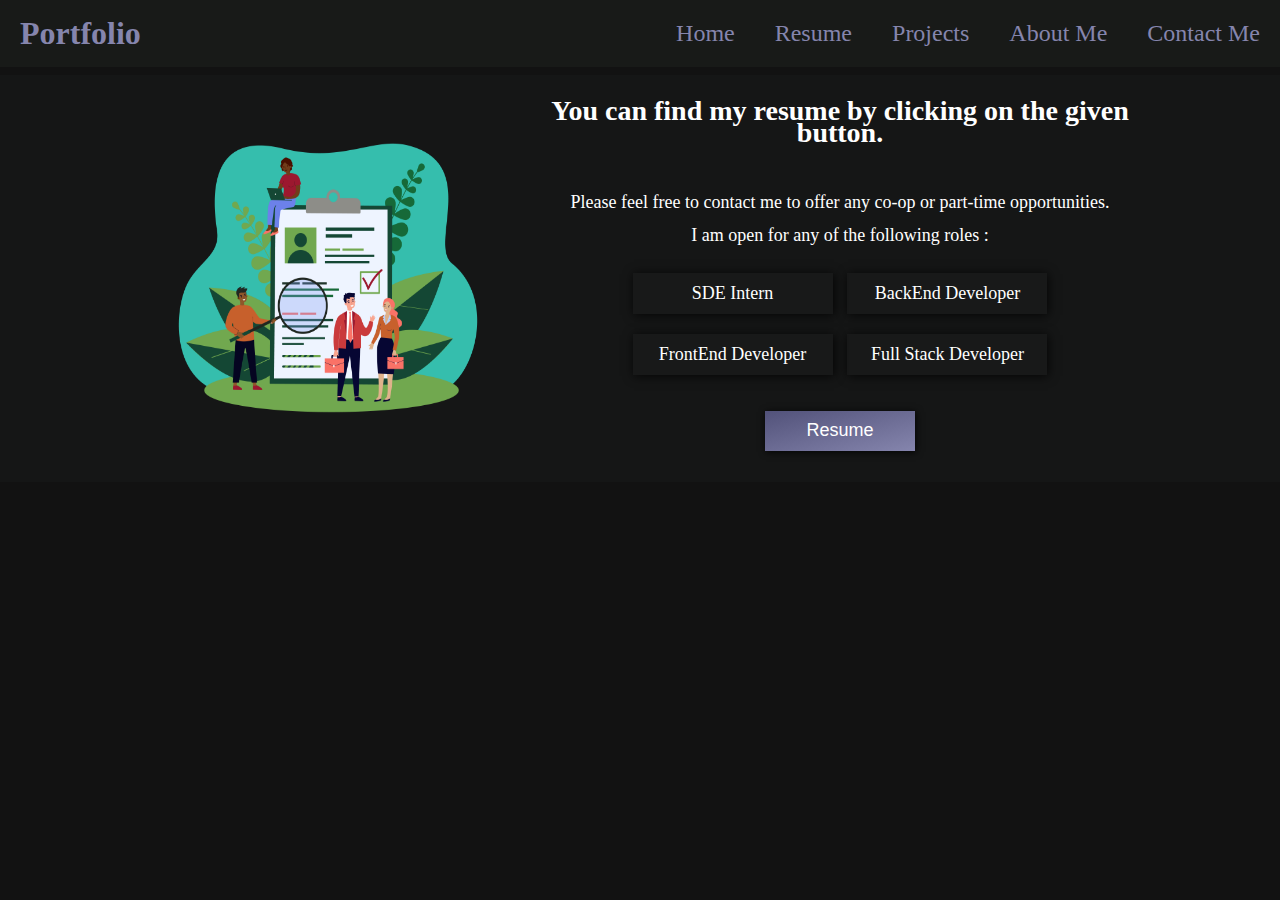
<file: resume.html>
<!DOCTYPE html>
<html lang="en">
<head>
    <meta charset="UTF-8">
    <meta http-equiv="X-UA-Compatible" content="IE=edge">
    <meta name="viewport" content="width=device-width, initial-scale=1.0">
    <link rel="stylesheet" href="style.css">
    <title>Mishwa Patel | Resume</title>
</head>
<body>
    <div class="nav">
        <div class="title1" style="color:#8585ad;">
            <h1>Portfolio</h1>
        </div>
        <div class="links">
            <ul>
                <a href="index.html"><li style="color:#8585ad ; font-size: x-large;">Home</li></a>
                <a href="resume.html"><li style="color:#8585ad ; font-size: x-large;">Resume</li></a>
                <a href="projects.html"><li style="color:#8585ad ; font-size: x-large;">Projects</li></a>
                <a href="about.html"><li style="color:#8585ad ; font-size: x-large;">About Me</li></a>
                <a href="contact.html"><li style="color:#8585ad ; font-size: x-large;">Contact Me</li></a>
            </ul>
        </div>
    </div>
    <div class="container1">
        <div class="img5">
            <img src="cv7.png" alt="" width="400px" height="300px">
        </div>
        <div class="detail5">
            <h2>You can find my resume by clicking on the given button.</h2>
            <p>Please feel free to contact me to offer any co-op or part-time opportunities.</p>
            <p>I am open for any of the following roles :</p>
            <div class="cont5">
                <ul>
                    <li>SDE Intern</li>
                    <li>FrontEnd Developer</li>
                </ul>
                <ul>
                    <li>BackEnd Developer</li>
                    <li>Full Stack Developer</li>
                </ul>
            </div>
            <div class="btns5">
                <a href="Mishwa_Patel_coop_resume-2[1].pdf"><button>Resume</button></a>
            </div>
        </div>
    </div>
</body>
</html>
</file>
<file: style.css>
*{
    margin: 0;
    padding: 0;
    box-sizing: border-box;
    scroll-behavior: smooth;
}
body{
    background-color: rgb(18, 18, 18);
    color: #fff;
    
}

::-webkit-scrollbar {
    display: none;
}

  
.nav{
    /* position: fixed; */
    display: flex;
    justify-content: space-between;
    width: 100%;
    background-color: rgb(24, 26, 24);
}
.title1{
    display: flex;
    align-items: center;
    margin-left: 20px;
}
.links ul{
    list-style: none;
    display: flex;
}
.links ul li{
    margin: 20px;
}
.links a{
    text-decoration: none;
    color: #fff;
}
.container{
    margin-top: 5px;
    width: 100%;
    height: 70vh;
    padding: 0 14%;
    display: flex;
    justify-content: space-between;
    background-color: rgb(21, 22, 22);
}
.prof{
    height: 70vh;
    display: flex;
    align-items: center;
}
.container img{
    width: 300px;
    height: 300px;
    display: flex;
    justify-content: center;
    border-radius: 50%;
}
.detail {
    height: 70vh;
    display: flex;
    justify-content: center;
    flex-direction: column;
}
.detail h2{
    font-size: 30px;
}
.detail h1{
    font-size: 50px;
}
.detail p{
    font-size: 20px;
}
.btn1{
    margin-top: 50px;
}
.btn1 button{
    width: 150px;
    height: 50px;
    font-size: 20px;
    color: #fff;
    border: 0px;
    box-shadow: 1px 1px 7px rgba(0, 0, 0, .9);
    background-color: rgb(120, 22, 205);
    /* background-image: linear-gradient(to bottom right , #7f00ff, #e100ff); */
    background-image: linear-gradient(to bottom right ,#52527a, #8585ad);
}
.profile{
    width: 100%;
    margin-top: 10px;
    background-color: rgb(21, 22, 22);
    padding: 3% 10%;
}
.profile h1{
    font-size: 40px;
    margin-bottom: 3%;
}
.profile p{
    font-size: 22px;
    line-height: 1.4;
    text-align: justify;
    margin-bottom: 2.5%;
}
.profile button{
    width: 180px;
    height: 50px;
    font-size: 18px;
    color: #fff;
    border: 0px;
    box-shadow: 1px 1px 7px rgba(0, 0, 0, .9);
    /* background-image: linear-gradient(to bottom right , #7f00ff, #e100ff); */
    background-image: linear-gradient(to bottom right ,#52527a, #8585ad);
}

/* Contact page CSS */

.getintouch{
    margin-top: 5px;
    background-color: rgb(21, 22, 22);
    padding: 0 10%;
}
.getintouch h1{
    padding-top: 2%;
    font-size: 40px;
    text-align: center;
}
.get{
    padding: 3% 10%;
    font-size: 18px;
    display: flex;
}
.get img{
    margin-right: 8%;
    border-radius: 10px;
}
.condet{
    display: flex;
    flex-direction: column;
    justify-content: center;
    height: 37vh;
}
.condet p{
    line-height: 2;
}
.maildet{
    margin-top: 10px;
    padding: 5% 10%;
    display: flex;
    background-color: rgb(21, 22, 22);
}
.maildet h1{
    font-size: 40px;
    text-align: left;
    width: 100%;
    margin-bottom: 5%;
}
.continfo ,.img2{
    display: flex;
    flex-direction: column;
    width: 70%;
    align-items: center;
    justify-content: center;
}
.img2 img{
    border-radius: 50%;
    display: flex;
}
.continfo input, .continfo button ,.continfo textarea{
    width: 100%;
    color: #fff;
    font-size: 16px;
    padding: 0 10px;
    height: 40px;
    margin-bottom: 10px;
    background-color: rgb(35, 36, 35);
    border: 0;
    box-shadow: 1px 1px 5px rgba(0, 0, 0, .2);
}
.continfo textarea{
    height: 100px;
}
.continfo button{
    width: 200px;
    height: 50px;
    margin-top: 2%;
    /* background-image: linear-gradient(to bottom right , #7f00ff, #e100ff); */
    background-image: linear-gradient(to bottom right ,#52527a, #8585ad);
}

/* About Us CSS */

.cont1{
    display: flex;
    padding: 3% 10%;
    background-color: rgb(21, 22, 22);
    margin-top: 5px;
}
.cont1 .img3{
    display: flex;
    align-items: center;
    justify-content: center;
    padding: 0 5%;
}
.cont1 .prof2{
    display: flex;
    flex-direction: column;
    justify-content: center;
}
.prof2 h2{
    font-size: 30px;
    padding-bottom: 3%;
}
.prof2 p{
    text-align: justify;
}
.skills{
    display: flex;
    background-color: rgb(21, 22, 22);
    margin-top: 10px;
    padding: 3% 10%;
}
.skills .head3{
    width: 30%;
    padding: 0 5%;
    display: flex;
    justify-content: center;
}
.skills ul{
    list-style:lower-greek;
    line-height: 1.9;
    font-size: 18px;
}
.hobbies{
    width: 100%;
    padding: 3% 10%;
    margin-top: 10px;
    display: flex;
    flex-direction: column;
    background-color: rgb(21, 22, 22);
}
.hobbies .head3{
    width: 100%;
    text-align: center;
    font-size: 20px;
    margin-bottom: 2%;
}
.hobbies .hobdet{
    display: flex;
    justify-content: center;
}
.hobdet .hob{
    padding: 2% 3%;
    margin: 0 2%;
    background-color: rgba(30, 29, 29, 0.3);
    border-radius: 5px;
    box-shadow: 1px 1px 10px rgba(0,0,0,0.8);
}
.hob img{
    border-radius: 5px;
}
.hob h3{
    margin-top: 4%;
    width: 100%;
    text-align: center;
}
.extra{
    background-color: rgb(21, 22, 22);
    width: 100%;
    padding: 3% 10%;
    margin-top: 10px;
    /* display: flex; */
}
.extra .head3{
    width: 100%;
    text-align: center;
    font-size: 20px;
    margin-bottom: 4%;
}
.xtradet, .ftrdet{
    display: flex;
    margin-bottom: 3%;
    background-color: rgba(30, 29, 29, 0.3);
    box-shadow: 1px 1px 10px rgba(0,0,0,0.8);
    border-radius: 5px;
    padding: 2% 4% 2% 0;
}
.xtradet .img3{
    display: flex;
    align-items: center;
    justify-content: center;
    padding: 0 5%;
}
.xtradet .con1{
    display: flex;
    flex-direction: column;
    justify-content: center;
}
.con1 h2{
    font-size: 30px;
    padding-bottom: 3%;
}
.con1 p{
    text-align: justify;
}
.con1 button{
    margin-top: 2%;
    width: 150px;
    height: 40px;
    font-size: 18px;
    color: #fff;
    border: 0px;
    box-shadow: 1px 1px 7px rgba(0, 0, 0, .9);
    /* background-image: linear-gradient(to bottom right , #7f00ff, #e100ff); */
    background-image: linear-gradient(to bottom right ,#52527a, #8585ad);
}
.future{
    width: 100%;
    padding: 3% 10%;
    background-color: rgb(21, 22, 22);
    margin-top: 10px;
}
.future .head3{
    width: 100%;
    text-align: center;
    font-size: 20px;
    margin-bottom: 3%;
}
.con2{
    width: 100%;
    padding: 0 2%;
    display: flex;
    flex-direction: column;
    justify-content: center;
}
.con2 h2{
    margin-bottom: 3%;
}
.con2 p{
    font-size: 18px;
    text-align: justify;
}

/* Projects Page... */

.head4{
    width: 100%;
    padding: 3% 10% 0 10%;
    text-align: center;
    background-color: rgb(21, 22, 22);
    margin-top: 5px;
}
.lang{
    background-color: rgb(21, 22, 22);
    padding-bottom: 1.5%;
}
.lang ul{
    list-style: none;
    display: flex;
    width: 80%;
    height: 40px;
    font-size: 20px;
    align-items: center;
    justify-content: space-between;
    margin: 0 10%;
}
.desc h1{
    font-size: 30px;
    margin-bottom: 1%;
}
.desc hr{
    margin-bottom: 3%;
}
.desc p{
    font-size: 18px;
    line-height: 1.4;
    margin-bottom: 2%;
}
.btns1 button{
    margin-top: 2%;
    margin-right: 2%;
    width: 150px;
    height: 40px;
    font-size: 18px;
    color: #fff;
    border: 0px;
    box-shadow: 1px 1px 7px rgba(0, 0, 0, .9);
    /* background-image: linear-gradient(to bottom right , #7f00ff, #e100ff); */
    background-image: linear-gradient(to bottom right ,#52527a, #8585ad);
}
.conte{
    display: flex;
    justify-content: center;
}
.conte ul{
    list-style: none;
    display: flex;
    width: 65%;
    height: 40px;
    font-size: 18px;
    align-items: center;
    justify-content: space-between;
    margin: 1% 10%;
}
.proj{
    display: flex;
    padding: 3% 10%;
    background-color: rgb(21, 22, 22);
    margin-top: 10px;
}
.proj .img4{
    display: flex;
    align-items: center;
    justify-content: center;
    padding: 0 5%;
}

/* Resume Page... */

.container1{
    display: flex;
    width: 100%;
    margin-top: 8px;
    background-color: rgb(21, 22, 22);
    padding: 0 10%;    
}
.img5{
    display: flex;
    justify-content: center;
    align-items: center;
}
.detail5{
    width: 100%;
    display: flex;
    flex-direction: column;
    justify-content: center;
}
.detail5 h2{
    margin-top: 4%;
    text-align: center;
    margin-bottom: 8%;
    font-size: 28px;
    line-height: .8;
}
.detail5 p{
    text-align: center;
    font-size: 18px;
    margin-bottom: 3%;
    line-height: .8;
}
.detail5 .cont5{
    display: flex;
    justify-content: center;
}
.cont5 ul{
    list-style: none;
    margin:2% 1.2%;
    font-size: 18px;
}
.cont5 ul li{
    width: 200px;
    background-color: rgba(34, 33, 33, 0.3);
    box-shadow: 1px 1px 10px rgba(0,0,0,0.8);
    padding: 5%;
    margin-bottom: 20px;
    text-align: center;
}
.btns5 {
    display: flex;
    justify-content: center;
    margin-bottom: 5%;
}
.btns5 button{
    margin-top: 2%;
    width: 150px;
    height: 40px;
    font-size: 18px;
    color: #fff;
    border: 0px;
    box-shadow: 1px 1px 7px rgba(0, 0, 0, .9);
    /* background-image: linear-gradient(to bottom right , #7f00ff, #e100ff); */
    background-image: linear-gradient(to bottom right ,#52527a, #8585ad);
}
.scrup{
    width: 100%;
    background-color: rgb(21, 22, 22);
    padding: 0px 10%;
    display: flex;
    justify-content: end;
}
.scrup button{
    margin-bottom: 20px;
    margin-top: 2%;
    margin-right: 2%;
    width: 150px;
    height: 40px;
    font-size: 18px;
    color: #fff;
    border: 0px;
    box-shadow: 1px 1px 7px rgba(0, 0, 0, .9);
    /* background-image: linear-gradient(to bottom right , #7f00ff, #e100ff); */
    background-image: linear-gradient(to bottom right ,#52527a, #8585ad);
}
#msg{
    color:#61b752;
    margin-top: -10px;
    display: block;
}
</file>
